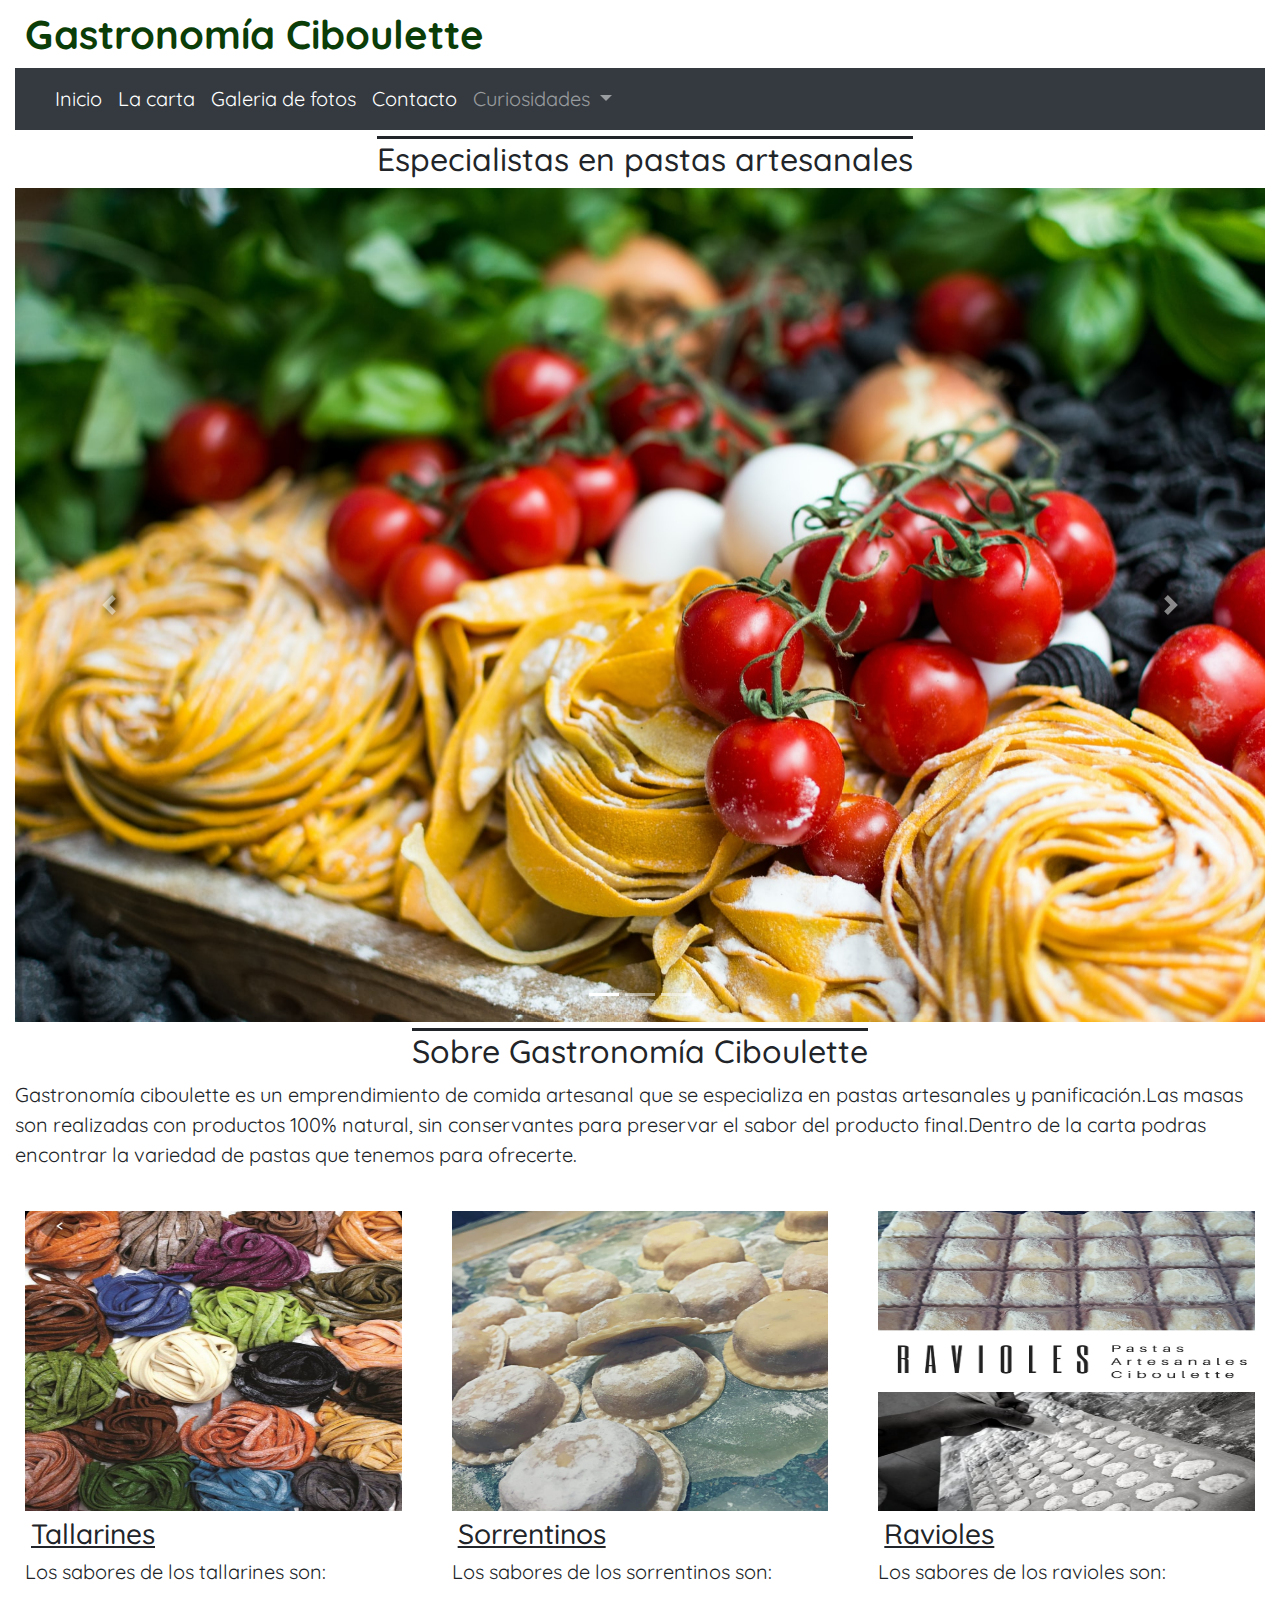
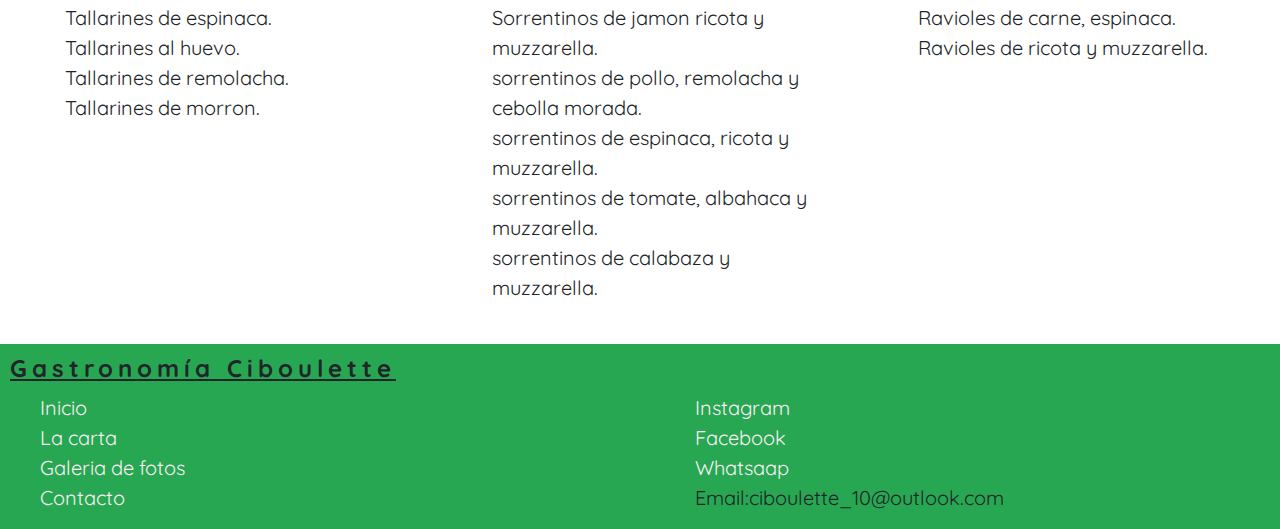
<file: index.html>
<!DOCTYPE html>
<html lang="en">
<head>
    <meta charset="UTF-8">
    <meta name="viewport" content="width=device-width, initial-scale=1.0">
    <meta name="author" content="laila-maldonado">
    <meta name="description" content="gastronomía ciboulette es una pagina de comida artesanal">
    <meta name="keywords" content="html gastronomia panificacion pasteleria pastas artesanales">
    <title>Gastronomia ciboulette</title>
    <link rel="stylesheet" href="bootstrap-4.6.0/css/bootstrap.min.css"></link>
    <link rel="stylesheet" href="bootstrap-4.6.0/js/bootstrap.min.js"></link>
    <link rel="stylesheet" href="css/stylo.css">
    <link rel="preconnect" href="https://fonts.gstatic.com">
    <link href="https://fonts.googleapis.com/css2?family=Quicksand&display=swap" rel="stylesheet">
</head>

<body id="Todostextos">
  <div class="container-fluid">
    <h1 class="Tituloprincipal">Gastronomía Ciboulette</h1>
    <nav class="navbar navbar-expand-lg navbar-dark bg-dark">
      <a class="navbar-brand" href="#"></a>
      <button class="navbar-toggler" type="button" data-toggle="collapse" data-target="#navbarNavDropdown" aria-controls="navbarNavDropdown" aria-expanded="false" aria-label="Toggle navigation">
        <span class="navbar-toggler-icon"></span>
      </button>
      <div class="collapse navbar-collapse" id="navbarNavDropdown">
        <ul class="navbar-nav">
          <li class="nav-item">
            <a class="nav-link active" aria-current="page" href="index.html">Inicio</a>
          </li>
          <li class="nav-item">
            <a class="nav-link active" aria-current="page" href="pages/La_carta.html">La carta</a>
          </li>
          <li class="nav-item">
            <a class="nav-link active" aria-current="page" href="pages/galeriadefotos.html">Galeria de fotos</a>
          </li>
        <li class="nav-item">
            <a class="nav-link active" aria-current="page" href="pages/contacto.html">Contacto</a>
          </li>
          <li class="nav-item dropdown">
            <a class="nav-link dropdown-toggle" href="#" id="navbarDropdownMenuLink" role="button" data-toggle="dropdown" aria-haspopup="true" aria-expanded="false">
              Curiosidades
            </a>
            <div class="dropdown-menu" aria-labelledby="navbarDropdownMenuLink">
              <a class="dropdown-item" href="pages/recetas.html">Recetas</a>
              <a class="dropdown-item" href="pages/Gastronomia_del_mundo.html">Gastromía del mundo</a>
            </div>
          </li>
        </ul>
      </div>
    </nav>
  </div>


<div class="container-fluid contenedor">
  <h2 class="col-sm">Especialistas en pastas artesanales</h2>
  <div id="carouselExampleIndicators" class="carousel slide" data-ride="carousel">
    <ol class="carousel-indicators">
      <li data-target="#carouselExampleIndicators" data-slide-to="0" class="active"></li>
      <li data-target="#carouselExampleIndicators" data-slide-to="1"></li>
      <li data-target="#carouselExampleIndicators" data-slide-to="2"></li>
    </ol>
    <div class="carousel-inner">
      <div class="carousel-item active">
        <img src="images/inicio.jpg" class="d-block w-100" alt="pasta">
      </div>
      <div class="carousel-item">
        <img src="images/Casero.jpg" class="d-block w-100" alt="pasta2">
      </div>
      <div class="carousel-item">
        <img src="images/pasta-pomodoro.jpg" class="d-block w-100" alt="pasta3">
      </div>
      <div class="carousel-item">
        <img src="images/Casero.jpg" class="d-block w-100" alt="pasta3">
      </div>
    </div>
    <a class="carousel-control-prev" href="#carouselExampleIndicators" role="button" data-slide="prev">
      <span class="carousel-control-prev-icon" aria-hidden="true"></span>
      <span class="sr-only">Previous</span>
    </a>
    <a class="carousel-control-next" href="#carouselExampleIndicators" role="button" data-slide="next">
      <span class="carousel-control-next-icon" aria-hidden="true"></span>
      <span class="sr-only">Next</span>
    </a>
  </div>
</div>

<div class="container-fluid">
  <h2>Sobre Gastronomía Ciboulette</h2>
  <p>Gastronomía ciboulette es un emprendimiento de comida artesanal que se especializa en pastas artesanales y panificación.Las masas son realizadas con productos 100% natural, sin conservantes para preservar el sabor del producto final.Dentro de la carta podras encontrar la variedad de pastas que tenemos para ofrecerte.</p>
</div>
<section id="galeria" class="container-fluid">  
  <div class="row">
    <div class="col-lg-4 contenedorinicio">
      <img src="images/colores.jpg" alt="tallarinesC">
      <h3>Tallarines</h3>
      <p>Los sabores de los tallarines son:</p>
      <ul>
        <li>Tallarines de espinaca.</li>
        <li>Tallarines al huevo.</li>
        <li>Tallarines de remolacha.</li>
        <li>Tallarines de morron.</li>
      </ul>
    </div>
    <div class="col-lg-4 contenedorinicio">
      <img src="images/SORRENTINOSINICIO.jpg" alt="panintegral">
      <h3>Sorrentinos</h3>
      <p>Los sabores de los sorrentinos son:</p>
      <ul>
        <li>Sorrentinos de jamon ricota y muzzarella.</li>
        <li>sorrentinos de pollo, remolacha y cebolla morada.</li>
        <li>sorrentinos de espinaca, ricota y muzzarella.</li>
        <li>sorrentinos de tomate, albahaca y muzzarella.</li>
        <li>sorrentinos de calabaza y muzzarella.</li>
      </ul>

    </div>
    <div class="col-lg-4 contenedorinicio">
      <img src="images/raviolescibo.jpg" alt="panes">
      <h3>Ravioles</h3>
      <p>Los sabores de los ravioles son:</p>
      <ul>
        <li>Ravioles de carne, espinaca.</li>
        <li>Ravioles de ricota y muzzarella.</li>
      </ul>
    </div>


<footer class="footeR container-fluid">
  <h4>Gastronomía Ciboulette</h4>
  <div class="row">
    <div class="col-md-6">
      <ul>
        <li><a href="../preentrega/index.html">Inicio</a></li>
        <li><a href="pages/La_carta.html">La carta</a></li>
        <li><a href="pages/galeriadefotos.html">Galeria de fotos</a></li>
        <li><a href="pages/contacto.html">Contacto</a></li>
    </ul>
    </div>
    <div class="col-md-6">
        <ul>
          <li><a href="https://www.instagram.com/pastasciboulette" target="_blank">Instagram</a></li>
          <li><a href="">Facebook</a></li>
          <li><a href="https://api.whatsapp.com/message/NKNKNNIKMGLHB1">Whatsaap</a></li>
          <li>Email:ciboulette_10@outlook.com</li>
        </ul>
    </div>
  </div>
</footer>







<script src="https://code.jquery.com/jquery-3.5.1.slim.min.js" integrity="sha384-DfXdz2htPH0lsSSs5nCTpuj/zy4C+OGpamoFVy38MVBnE+IbbVYUew+OrCXaRkfj" crossorigin="anonymous"></script>
<script src="https://cdn.jsdelivr.net/npm/popper.js@1.16.1/dist/umd/popper.min.js" integrity="sha384-9/reFTGAW83EW2RDu2S0VKaIzap3H66lZH81PoYlFhbGU+6BZp6G7niu735Sk7lN" crossorigin="anonymous"></script>
<script src="https://cdn.jsdelivr.net/npm/bootstrap@4.6.0/dist/js/bootstrap.min.js" integrity="sha384-+YQ4JLhjyBLPDQt//I+STsc9iw4uQqACwlvpslubQzn4u2UU2UFM80nGisd026JF" crossorigin="anonymous"></script>

</body>
</html>
</file>
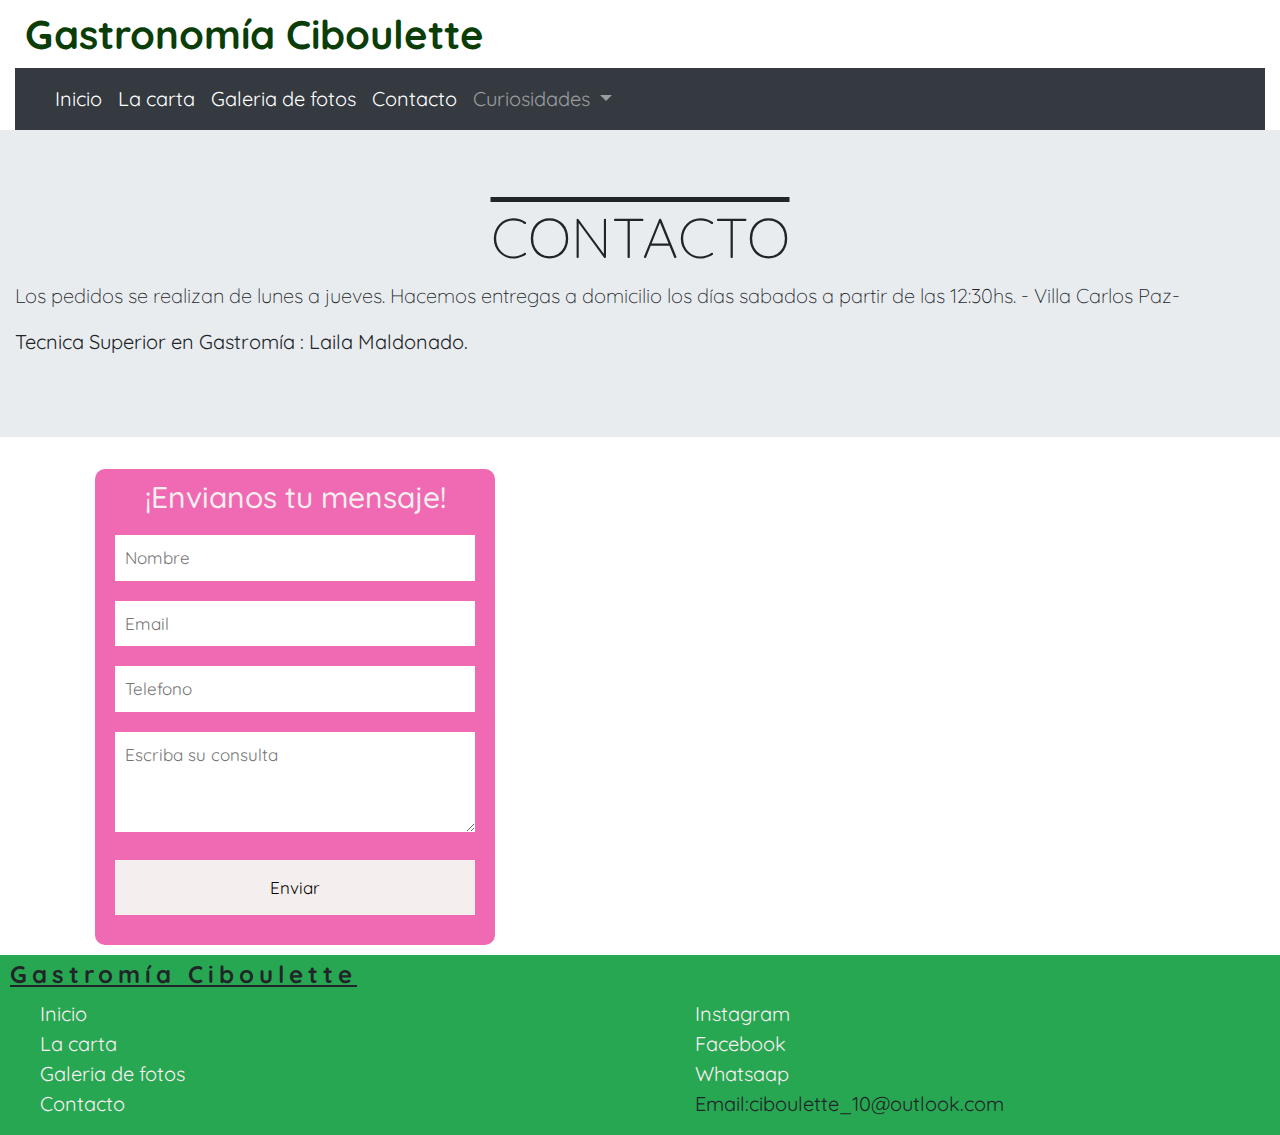
<file: pages/contacto.html>
<!DOCTYPE html>
<html lang="en">
<head>
    <meta charset="UTF-8">
    <meta name="viewport" content="width=device-width, initial-scale=1.0">
    <meta name="author" content="laila-maldonado">
    <meta name="description" content="gastronomía ciboulette es una pagina de comida artesanal">
    <meta name="keywords" content="html gastronomia panificacion pasteleria pastas artesanales contacto">
    <link rel="stylesheet" href="../bootstrap-4.6.0/css/bootstrap.min.css">
    <link rel="stylesheet" href="../bootstrap-4.6.0/js/bootstrap.min.js">
    <link rel="stylesheet" href="../css/stylo.css">
    <link rel="preconnect" href="https://fonts.gstatic.com">
    <link href="https://fonts.googleapis.com/css2?family=Quicksand&display=swap" rel="stylesheet">
    <title>Contacto</title>
</head>
<body class="bodyRecetas" id="Todostextos">
  <div class="container-fluid">
    <h1 class="Tituloprincipal">Gastronomía Ciboulette</h1>
    <nav class="navbar navbar-expand-lg navbar-dark bg-dark">
      <a class="navbar-brand" href="#"></a>
      <button class="navbar-toggler" type="button" data-toggle="collapse" data-target="#navbarNavDropdown" aria-controls="navbarNavDropdown" aria-expanded="false" aria-label="Toggle navigation">
        <span class="navbar-toggler-icon"></span>
      </button>
      <div class="collapse navbar-collapse" id="navbarNavDropdown">
        <ul class="navbar-nav">
          <li class="nav-item">
            <a class="nav-link active" aria-current="page" href="../index.html">Inicio</a>
          </li>
          <li class="nav-item">
            <a class="nav-link active" aria-current="page" href="../pages/La_carta.html">La carta</a>
          </li>
          <li class="nav-item">
            <a class="nav-link active" aria-current="page" href="../pages/galeriadefotos.html">Galeria de fotos</a>
          </li>
        <li class="nav-item">
            <a class="nav-link active" aria-current="page" href="../pages/contacto.html">Contacto</a>
          </li>
          <li class="nav-item dropdown">
            <a class="nav-link dropdown-toggle" href="#" id="navbarDropdownMenuLink" role="button" data-toggle="dropdown" aria-haspopup="true" aria-expanded="false">
              Curiosidades
            </a>
            <div class="dropdown-menu" aria-labelledby="navbarDropdownMenuLink">
              <a class="dropdown-item" href="../pages/recetas.html">Recetas</a>
              <a class="dropdown-item" href="../pages/Gastronomia_del_mundo.html">Gastromía del mundo</a>
            </div>
          </li>
        </ul>
      </div>
    </nav>
</div>
<div class="jumbotron jumbotron-fluid">
    <div class="container-fluid">
      <h2 class="display-4">CONTACTO</h2>
      <p class="lead">Los pedidos se realizan de lunes a jueves.
        Hacemos entregas a domicilio los días sabados a partir de las 12:30hs. - Villa Carlos Paz- </p>
      <p>Tecnica Superior en Gastromía : Laila Maldonado.</p>
    </div>
  </div>
<div class="container">
  <form action="">
    <h5>¡Envianos tu mensaje!</h5>
    <input type="text" name="Nombre" placeholder="Nombre">
    <input type="text" name="Email" placeholder="Email">
    <input type="text" name="Telefono" placeholder="Telefono">
    <textarea name="mensaje" placeholder="Escriba su consulta"></textarea>
    <input type="button" value="Enviar" id="boton">
</form>
</div>


<footer class="footeR container-fluid-sm">
  <h4>Gastromía Ciboulette</h4>
  <div class="row">
    <div class="col-md-6">
      <ul>
        <li><a href="../index.html">Inicio</a></li>
        <li><a href="../pages/La_carta.html">La carta</a></li>
        <li><a href="../pages/galeriadefotos.html">Galeria de fotos</a></li>
        <li><a href="../pages/contacto.html">Contacto</a></li>
    </ul>
    </div>
    <div class="col-md-6">
        <ul>
          <li><a href="https://www.instagram.com/pastasciboulette" target="_blank">Instagram</a></li>
          <li><a href="">Facebook</a></li>
          <li><a href="https://api.whatsapp.com/message/NKNKNNIKMGLHB1">Whatsaap</a></li>
          <li>Email:ciboulette_10@outlook.com</li>
        </ul>
    </div>
  </div>
</footer>







<script src="https://code.jquery.com/jquery-3.5.1.slim.min.js" integrity="sha384-DfXdz2htPH0lsSSs5nCTpuj/zy4C+OGpamoFVy38MVBnE+IbbVYUew+OrCXaRkfj" crossorigin="anonymous"></script>
<script src="https://cdn.jsdelivr.net/npm/popper.js@1.16.1/dist/umd/popper.min.js" integrity="sha384-9/reFTGAW83EW2RDu2S0VKaIzap3H66lZH81PoYlFhbGU+6BZp6G7niu735Sk7lN" crossorigin="anonymous"></script>
<script src="https://cdn.jsdelivr.net/npm/bootstrap@4.6.0/dist/js/bootstrap.min.js" integrity="sha384-+YQ4JLhjyBLPDQt//I+STsc9iw4uQqACwlvpslubQzn4u2UU2UFM80nGisd026JF" crossorigin="anonymous"></script>

</body>
</html>
</file>
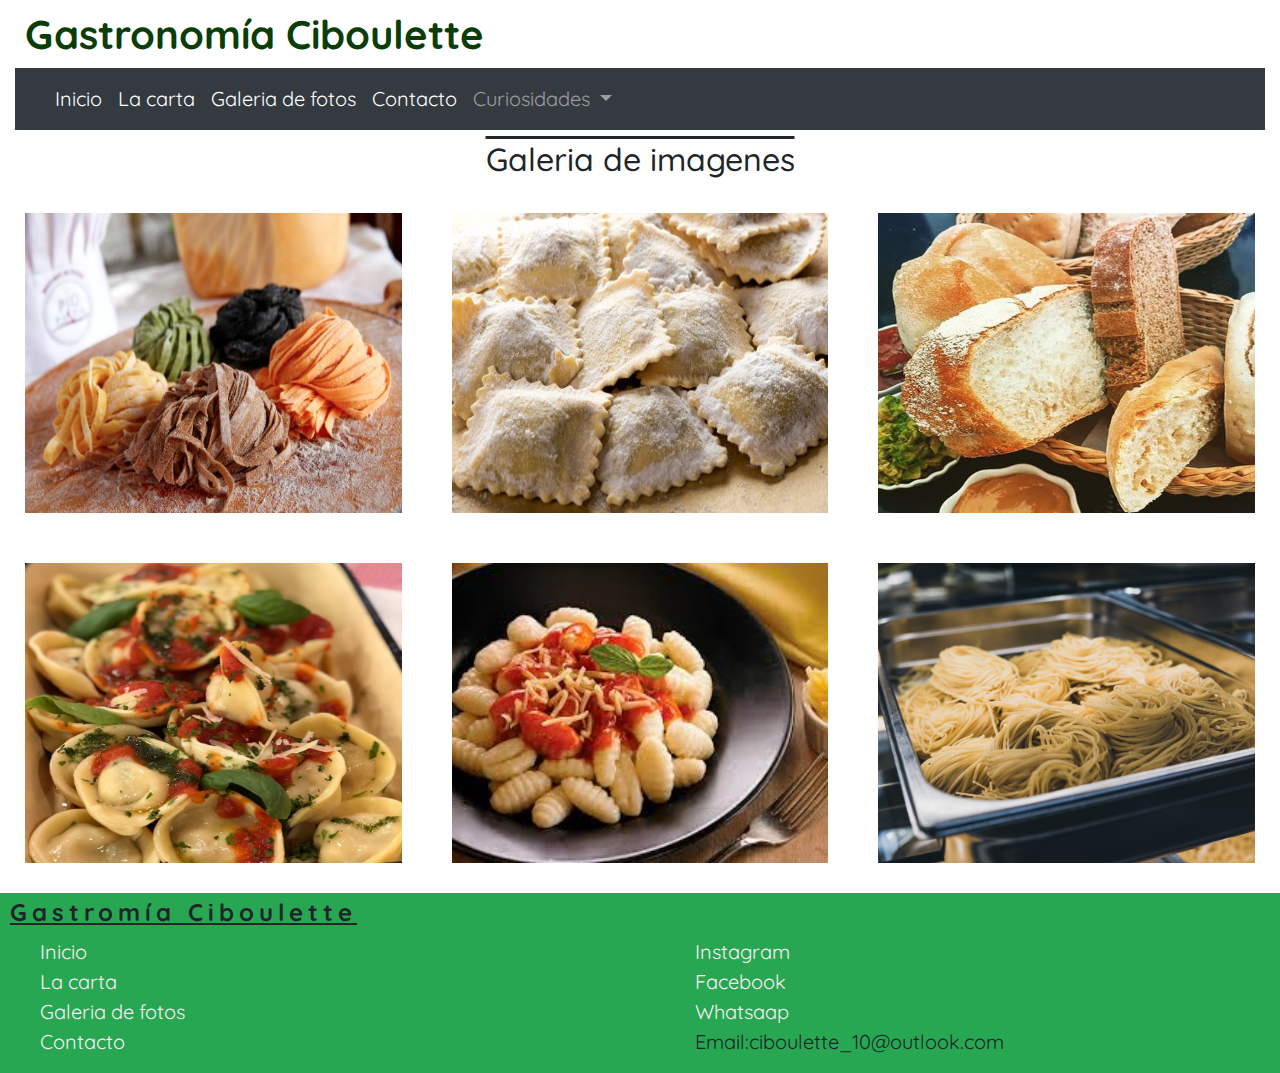
<file: pages/galeriadefotos.html>
<!DOCTYPE html>
<html lang="en">
<head>
    <meta charset="UTF-8">
    <meta name="viewport" content="width=device-width, initial-scale=1.0">
    <meta name="author" content="laila-maldonado">
    <meta name="description" content="gastronomía ciboulette es una pagina de comida artesanal">
    <meta name="keywords" content="html gastronomia imagenes pastas fotografias">
    <title>galeriadefotos</title>
    <link rel="stylesheet" href="../bootstrap-4.6.0/css/bootstrap.min.css">
    <link rel="stylesheet" href="../bootstrap-4.6.0/js/bootstrap.min.js">
    <link rel="stylesheet" href="../css/stylo.css">
    <link rel="preconnect" href="https://fonts.gstatic.com">
    <link href="https://fonts.googleapis.com/css2?family=Quicksand&display=swap" rel="stylesheet">
</head>
<body id="Todostextos">
    
    <div class="container-fluid">
      <h1 class="Tituloprincipal">Gastronomía Ciboulette</h1>
      <nav class="navbar navbar-expand-lg navbar-dark bg-dark">
        <a class="navbar-brand" href="#"></a>
        <button class="navbar-toggler" type="button" data-toggle="collapse" data-target="#navbarNavDropdown" aria-controls="navbarNavDropdown" aria-expanded="false" aria-label="Toggle navigation">
          <span class="navbar-toggler-icon"></span>
        </button>
        <div class="collapse navbar-collapse" id="navbarNavDropdown">
          <ul class="navbar-nav">
            <li class="nav-item">
              <a class="nav-link active" aria-current="page" href="../index.html">Inicio</a>
            </li>
            <li class="nav-item">
              <a class="nav-link active" aria-current="page" href="../pages/La_carta.html">La carta</a>
            </li>
            <li class="nav-item">
              <a class="nav-link active" aria-current="page" href="../pages/galeriadefotos.html">Galeria de fotos</a>
            </li>
          <li class="nav-item">
              <a class="nav-link active" aria-current="page" href="../pages/contacto.html">Contacto</a>
            </li>
            <li class="nav-item dropdown">
              <a class="nav-link dropdown-toggle" href="#" id="navbarDropdownMenuLink" role="button" data-toggle="dropdown" aria-haspopup="true" aria-expanded="false">
                Curiosidades
              </a>
              <div class="dropdown-menu" aria-labelledby="navbarDropdownMenuLink">
                <a class="dropdown-item" href="../pages/recetas.html">Recetas</a>
                <a class="dropdown-item" href="../pages/Gastronomia_del_mundo.html">Gastromía del mundo</a>
              </div>
            </li>
          </ul>
        </div>
      </nav>

    </div>
    <section id="galeria" class="container-fluid">  
      <div><h2>Galeria de imagenes</h2>
      </div>
      <div class="row">
        <div class="col-lg-4">
          <img src="../images/TALLARINES.jpg" alt="tallarinesC">
        </div>
        <div class="col-lg-4">
          <img src="../images/RaviolesC.jpg" alt="ravioles">
        </div>
        <div class="col-lg-4">
          <img src="../images/Pancitos.jpg" alt="panes">
        </div>
        <div class="col-lg-4">
          <img src="../images/capelettisc.jpg" alt="capelettis">
        </div>
        <div class="col-lg-4">
          <img src="../images/ñoquis.jpg" alt="ñoquis">
        </div>
        <div class="col-lg-4">
          <img src="../images/tallarinesC.jpg" alt="espaguettis">
        </div>
        
      </div>

    </section>
    <footer class="footeR container-fluid">
      <h4>Gastromía Ciboulette</h4>
      <div class="row">
        <div class="col-md-6">
          <ul>
            <li><a href="../index.html">Inicio</a></li>
            <li><a href="../pages/La_carta.html">La carta</a></li>
            <li><a href="../pages/galeriadefotos.html">Galeria de fotos</a></li>
            <li><a href="../pages/contacto.html">Contacto</a></li>
        </ul>
        </div>
        <div class="col-md-6">
            <ul>
              <li><a href="https://www.instagram.com/pastasciboulette" target="_blank">Instagram</a></li>
              <li><a href="">Facebook</a></li>
              <li><a href="https://api.whatsapp.com/message/NKNKNNIKMGLHB1">Whatsaap</a></li>
              <li>Email:ciboulette_10@outlook.com</li>
            </ul>
        </div>
      </div>
    </footer>






    <script src="https://code.jquery.com/jquery-3.5.1.slim.min.js" integrity="sha384-DfXdz2htPH0lsSSs5nCTpuj/zy4C+OGpamoFVy38MVBnE+IbbVYUew+OrCXaRkfj" crossorigin="anonymous"></script>
    <script src="https://cdn.jsdelivr.net/npm/popper.js@1.16.1/dist/umd/popper.min.js" integrity="sha384-9/reFTGAW83EW2RDu2S0VKaIzap3H66lZH81PoYlFhbGU+6BZp6G7niu735Sk7lN" crossorigin="anonymous"></script>
    <script src="https://cdn.jsdelivr.net/npm/bootstrap@4.6.0/dist/js/bootstrap.min.js" integrity="sha384-+YQ4JLhjyBLPDQt//I+STsc9iw4uQqACwlvpslubQzn4u2UU2UFM80nGisd026JF" crossorigin="anonymous"></script>
</body>
</html>
</file>
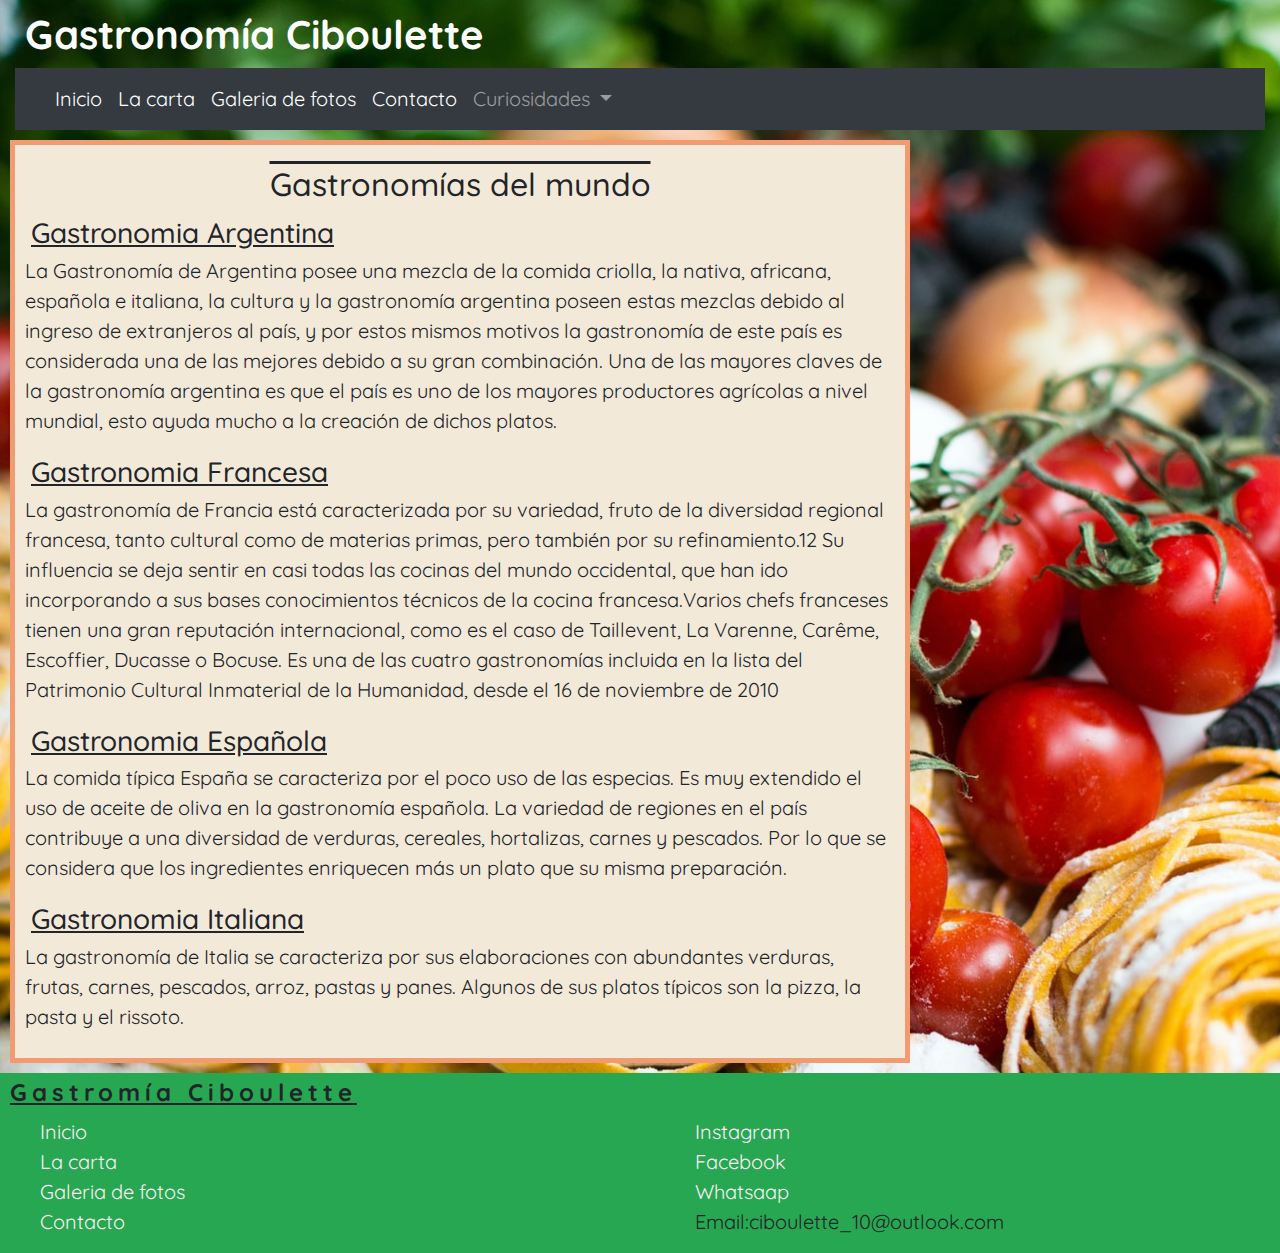
<file: pages/Gastronomia_del_mundo.html>
<!DOCTYPE html>
<html lang="en">
<head>
    <meta charset="UTF-8">
    <meta name="viewport" content="width=device-width, initial-scale=1.0">
    <meta name="author" content="laila-maldonado">
    <meta name="description" content="gastronomía ciboulette es una pagina de comida artesanal">
    <meta name="keywords" content="html gastronomia del mundo informacion">
    <link rel="stylesheet" href="../bootstrap-4.6.0/css/bootstrap.min.css">
    <link rel="stylesheet" href="../bootstrap-4.6.0/js/bootstrap.min.js">
    <link rel="stylesheet" href="../css/stylo.css">
    <link rel="preconnect" href="https://fonts.gstatic.com">
    <link href="https://fonts.googleapis.com/css2?family=Quicksand&display=swap" rel="stylesheet">
    <title>Gastronopmia_del_mundo</title>
</head>
<body class="fondoimg" id="Todostextos">
    <div class="container-fluid">
      <h1 class="Tituloprincipal TituloB">Gastronomía Ciboulette</h1>
      <nav class="navbar navbar-expand-lg navbar-dark bg-dark">
        <a class="navbar-brand" href="#"></a>
        <button class="navbar-toggler" type="button" data-toggle="collapse" data-target="#navbarNavDropdown" aria-controls="navbarNavDropdown" aria-expanded="false" aria-label="Toggle navigation">
          <span class="navbar-toggler-icon"></span>
        </button>
        <div class="collapse navbar-collapse" id="navbarNavDropdown">
          <ul class="navbar-nav">
            <li class="nav-item">
              <a class="nav-link active" aria-current="page" href="../index.html">Inicio</a>
            </li>
            <li class="nav-item">
              <a class="nav-link active" aria-current="page" href="../pages/La_carta.html">La carta</a>
            </li>
            <li class="nav-item">
              <a class="nav-link active" aria-current="page" href="../pages/galeriadefotos.html">Galeria de fotos</a>
            </li>
          <li class="nav-item">
              <a class="nav-link active" aria-current="page" href="../pages/contacto.html">Contacto</a>
            </li>
            <li class="nav-item dropdown">
              <a class="nav-link dropdown-toggle" href="#" id="navbarDropdownMenuLink" role="button" data-toggle="dropdown" aria-haspopup="true" aria-expanded="false">
                Curiosidades
              </a>
              <div class="dropdown-menu" aria-labelledby="navbarDropdownMenuLink">
                <a class="dropdown-item" href="../pages/recetas.html">Recetas</a>
                <a class="dropdown-item" href="../pages/Gastronomia_del_mundo.html">Gastromía del mundo</a>
              </div>
            </li>
          </ul>
        </div>
      </nav>
    </div>
<div class="Elementolacarta container-fluid">
    <section>
        <article>
            <h2>Gastronomías del mundo</h2>
                <h3>Gastronomia Argentina</h3>

                    <p>La Gastronomía de Argentina posee una mezcla de la comida criolla, la nativa, africana, española e italiana, la cultura y la gastronomía argentina poseen estas mezclas debido al ingreso de extranjeros al país, y por estos mismos motivos la gastronomía de este país es considerada una de las mejores debido a su gran combinación. Una de las mayores claves de la gastronomía argentina es que el país es uno de los mayores productores agrícolas a nivel mundial, esto ayuda mucho a la creación de dichos platos.</p>
                <h3>Gastronomia Francesa</h3>
        
                    <p>La gastronomía de Francia está caracterizada por su variedad, fruto de la diversidad regional francesa, tanto cultural como de materias primas, pero también por su refinamiento.1​2​ Su influencia se deja sentir en casi todas las cocinas del mundo occidental, que han ido incorporando a sus bases conocimientos técnicos de la cocina francesa.<span>Varios chefs franceses</span> tienen una gran reputación internacional, como es el caso de Taillevent, La Varenne, Carême, Escoffier, Ducasse o Bocuse. Es una de las cuatro gastronomías incluida en la lista del Patrimonio Cultural Inmaterial de la Humanidad, desde el 16 de noviembre de 2010</p>
                <h3>Gastronomia Española</h3>

                    <p>La comida típica España se caracteriza por el poco uso de las especias. Es muy extendido el uso de aceite de oliva en la gastronomía española. La variedad de regiones en el país contribuye a una diversidad de verduras, cereales, hortalizas, carnes y pescados. Por lo que se considera que los ingredientes enriquecen más un plato que su misma preparación.</p>
                <h3>Gastronomia Italiana</h3>

                <p>La gastronomía de Italia se caracteriza por sus elaboraciones con abundantes verduras, frutas, carnes, pescados, arroz, pastas y panes. Algunos de sus platos típicos son la pizza, la pasta y el rissoto.</p>
        </article>
    </section>
  </div>

<footer class="footeR container-fluid" id="F">
  <h4>Gastromía Ciboulette</h4>
  <div class="row">
    <div class="col-md-6">
      <ul>
        <li><a href="../index.html">Inicio</a></li>
        <li><a href="../pages/La_carta.html">La carta</a></li>
        <li><a href="../pages/galeriadefotos.html">Galeria de fotos</a></li>
        <li><a href="../pages/contacto.html">Contacto</a></li>
    </ul>
    </div>
    <div class="col-md-6">
        <ul>
          <li><a href="https://www.instagram.com/pastasciboulette" target="_blank">Instagram</a></li>
          <li><a href="">Facebook</a></li>
          <li><a href="https://api.whatsapp.com/message/NKNKNNIKMGLHB1">Whatsaap</a></li>
          <li>Email:ciboulette_10@outlook.com</li>
        </ul>
    </div>
  </div>
</footer>









<script src="https://code.jquery.com/jquery-3.5.1.slim.min.js" integrity="sha384-DfXdz2htPH0lsSSs5nCTpuj/zy4C+OGpamoFVy38MVBnE+IbbVYUew+OrCXaRkfj" crossorigin="anonymous"></script>
<script src="https://cdn.jsdelivr.net/npm/popper.js@1.16.1/dist/umd/popper.min.js" integrity="sha384-9/reFTGAW83EW2RDu2S0VKaIzap3H66lZH81PoYlFhbGU+6BZp6G7niu735Sk7lN" crossorigin="anonymous"></script>
<script src="https://cdn.jsdelivr.net/npm/bootstrap@4.6.0/dist/js/bootstrap.min.js" integrity="sha384-+YQ4JLhjyBLPDQt//I+STsc9iw4uQqACwlvpslubQzn4u2UU2UFM80nGisd026JF" crossorigin="anonymous"></script>

</body>
</html>
</file>
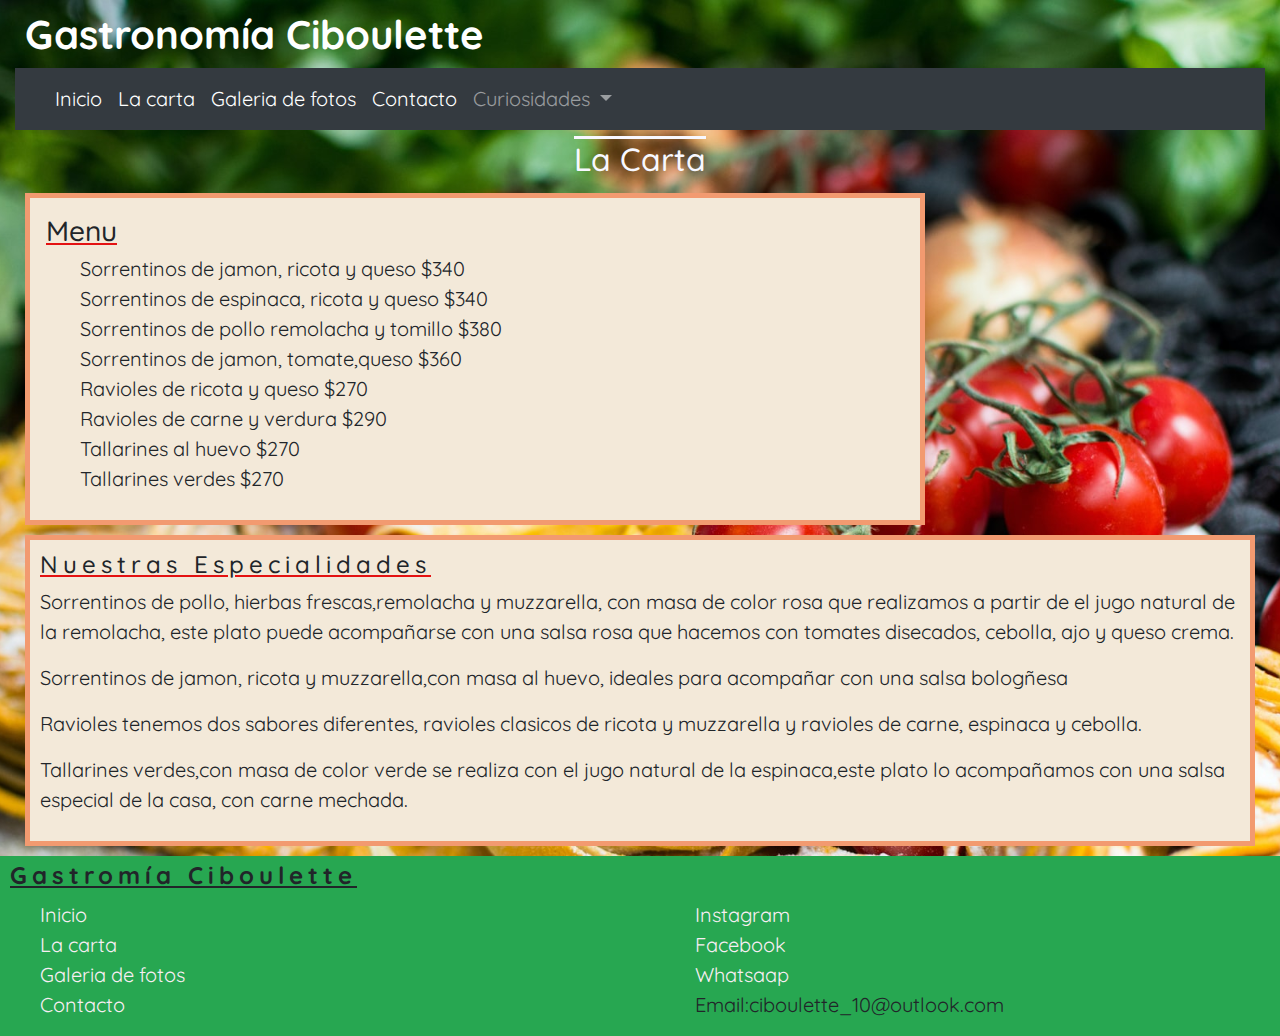
<file: pages/La_carta.html>
<!DOCTYPE html>
<html lang="en">
<head>
    <meta charset="UTF-8">
    <meta name="viewport" content="width=device-width, initial-scale=1.0">
    <meta name="author" content="laila-maldonado">
    <meta name="description" content="gastronomía ciboulette es una pagina de comida artesanal">
    <meta name="keywords" content="html gastronomia panificacion pasteleria pastas artesanales precios compras especialidades">
    <link rel="stylesheet" href="../bootstrap-4.6.0/css/bootstrap.min.css">
    <link rel="stylesheet" href="../bootstrap-4.6.0/js/bootstrap.min.js">
    <link rel="stylesheet" href="../css/stylo.css">
    <link rel="preconnect" href="https://fonts.gstatic.com">
    <link href="https://fonts.googleapis.com/css2?family=Quicksand&display=swap" rel="stylesheet">
    <title>La_Carta</title>
</head>
<body class="fondoimg" id="Todostextos">
    
    <div class="container-fluid">
      <h1 class="Tituloprincipal TituloB">Gastronomía Ciboulette</h1>
      <nav class="navbar navbar-expand-lg navbar-dark bg-dark">
        <a class="navbar-brand" href="#"></a>
        <button class="navbar-toggler" type="button" data-toggle="collapse" data-target="#navbarNavDropdown" aria-controls="navbarNavDropdown" aria-expanded="false" aria-label="Toggle navigation">
          <span class="navbar-toggler-icon"></span>
        </button>
        <div class="collapse navbar-collapse" id="navbarNavDropdown">
          <ul class="navbar-nav">
            <li class="nav-item">
              <a class="nav-link active" aria-current="page" href="../index.html">Inicio</a>
            </li>
            <li class="nav-item">
              <a class="nav-link active" aria-current="page" href="../pages/La_carta.html">La carta</a>
            </li>
            <li class="nav-item">
              <a class="nav-link active" aria-current="page" href="../pages/galeriadefotos.html">Galeria de fotos</a>
            </li>
          <li class="nav-item">
              <a class="nav-link active" aria-current="page" href="../pages/contacto.html">Contacto</a>
            </li>
            <li class="nav-item dropdown">
              <a class="nav-link dropdown-toggle" href="#" id="navbarDropdownMenuLink" role="button" data-toggle="dropdown" aria-haspopup="true" aria-expanded="false">
                Curiosidades
              </a>
              <div class="dropdown-menu" aria-labelledby="navbarDropdownMenuLink">
                <a class="dropdown-item" href="../pages/recetas.html">Recetas</a>
                <a class="dropdown-item" href="../pages/Gastronomia_del_mundo.html">Gastromía del mundo</a>
              </div>
            </li>
          </ul>
        </div>
      </nav>
    </div>

<section class="container-fluid">
    <article>
        <h2 class="titulolacarta">La Carta</h2>
    </article>

<div class="Elementolacarta">
    <h3 class="subtitulo">Menu</h3>
        <ul>
            <li>Sorrentinos de jamon, ricota y queso $340</li>
        
            <li>Sorrentinos de espinaca, ricota y queso $340</li>

            <li>Sorrentinos de pollo remolacha y tomillo $380</li>

            <li>Sorrentinos de jamon, tomate,queso $360</li>

            <li>Ravioles de ricota y queso $270</li>

            <li>Ravioles de carne y verdura $290</li>

            <li>Tallarines al huevo $270</li>

            <li>Tallarines verdes $270</li>
        </ul>
      </div>
        <div class="Elemc">
        <h4 class="subtitulo">Nuestras Especialidades</h4>
            <article>
                <p>Sorrentinos de pollo, hierbas frescas,remolacha y muzzarella, con masa de color rosa que realizamos a partir de el jugo natural de la remolacha, este plato puede acompañarse con una salsa rosa que hacemos con tomates disecados, cebolla, ajo y queso crema.</p>
                <p>Sorrentinos de jamon, ricota y muzzarella,con masa al huevo, ideales para acompañar con una salsa bologñesa</p>
                <p>Ravioles tenemos dos sabores diferentes, ravioles clasicos de ricota y muzzarella y ravioles de carne, espinaca y cebolla.</p>
                <p>Tallarines verdes,con masa de color verde se realiza con el jugo natural de la espinaca,este plato lo acompañamos con una salsa especial de la casa, con carne mechada.
                </p>
            </article>
        </div>
      </section>
        <footer class="footeR container-fluid" id="F">
          <h4>Gastromía Ciboulette</h4>
          <div class="row">
            <div class="col-md-6">
              <ul>
                <li><a href="../index.html">Inicio</a></li>
                <li><a href="../pages/La_carta.html">La carta</a></li>
                <li><a href="../pages/galeriadefotos.html">Galeria de fotos</a></li>
                <li><a href="../pages/contacto.html">Contacto</a></li>
            </ul>
            </div>
            <div class="col-md-6">
                <ul>
                  <li><a href="https://www.instagram.com/pastasciboulette" target="_blank">Instagram</a></li>
                  <li><a href="">Facebook</a></li>
                  <li><a href="https://api.whatsapp.com/message/NKNKNNIKMGLHB1">Whatsaap</a></li>
                  <li>Email:ciboulette_10@outlook.com</li>
                </ul>
            </div>
          </div>
        </footer>










        <script src="https://code.jquery.com/jquery-3.5.1.slim.min.js" integrity="sha384-DfXdz2htPH0lsSSs5nCTpuj/zy4C+OGpamoFVy38MVBnE+IbbVYUew+OrCXaRkfj" crossorigin="anonymous"></script>
        <script src="https://cdn.jsdelivr.net/npm/popper.js@1.16.1/dist/umd/popper.min.js" integrity="sha384-9/reFTGAW83EW2RDu2S0VKaIzap3H66lZH81PoYlFhbGU+6BZp6G7niu735Sk7lN" crossorigin="anonymous"></script>
        <script src="https://cdn.jsdelivr.net/npm/bootstrap@4.6.0/dist/js/bootstrap.min.js" integrity="sha384-+YQ4JLhjyBLPDQt//I+STsc9iw4uQqACwlvpslubQzn4u2UU2UFM80nGisd026JF" crossorigin="anonymous"></script>
</body>
</html>
</file>
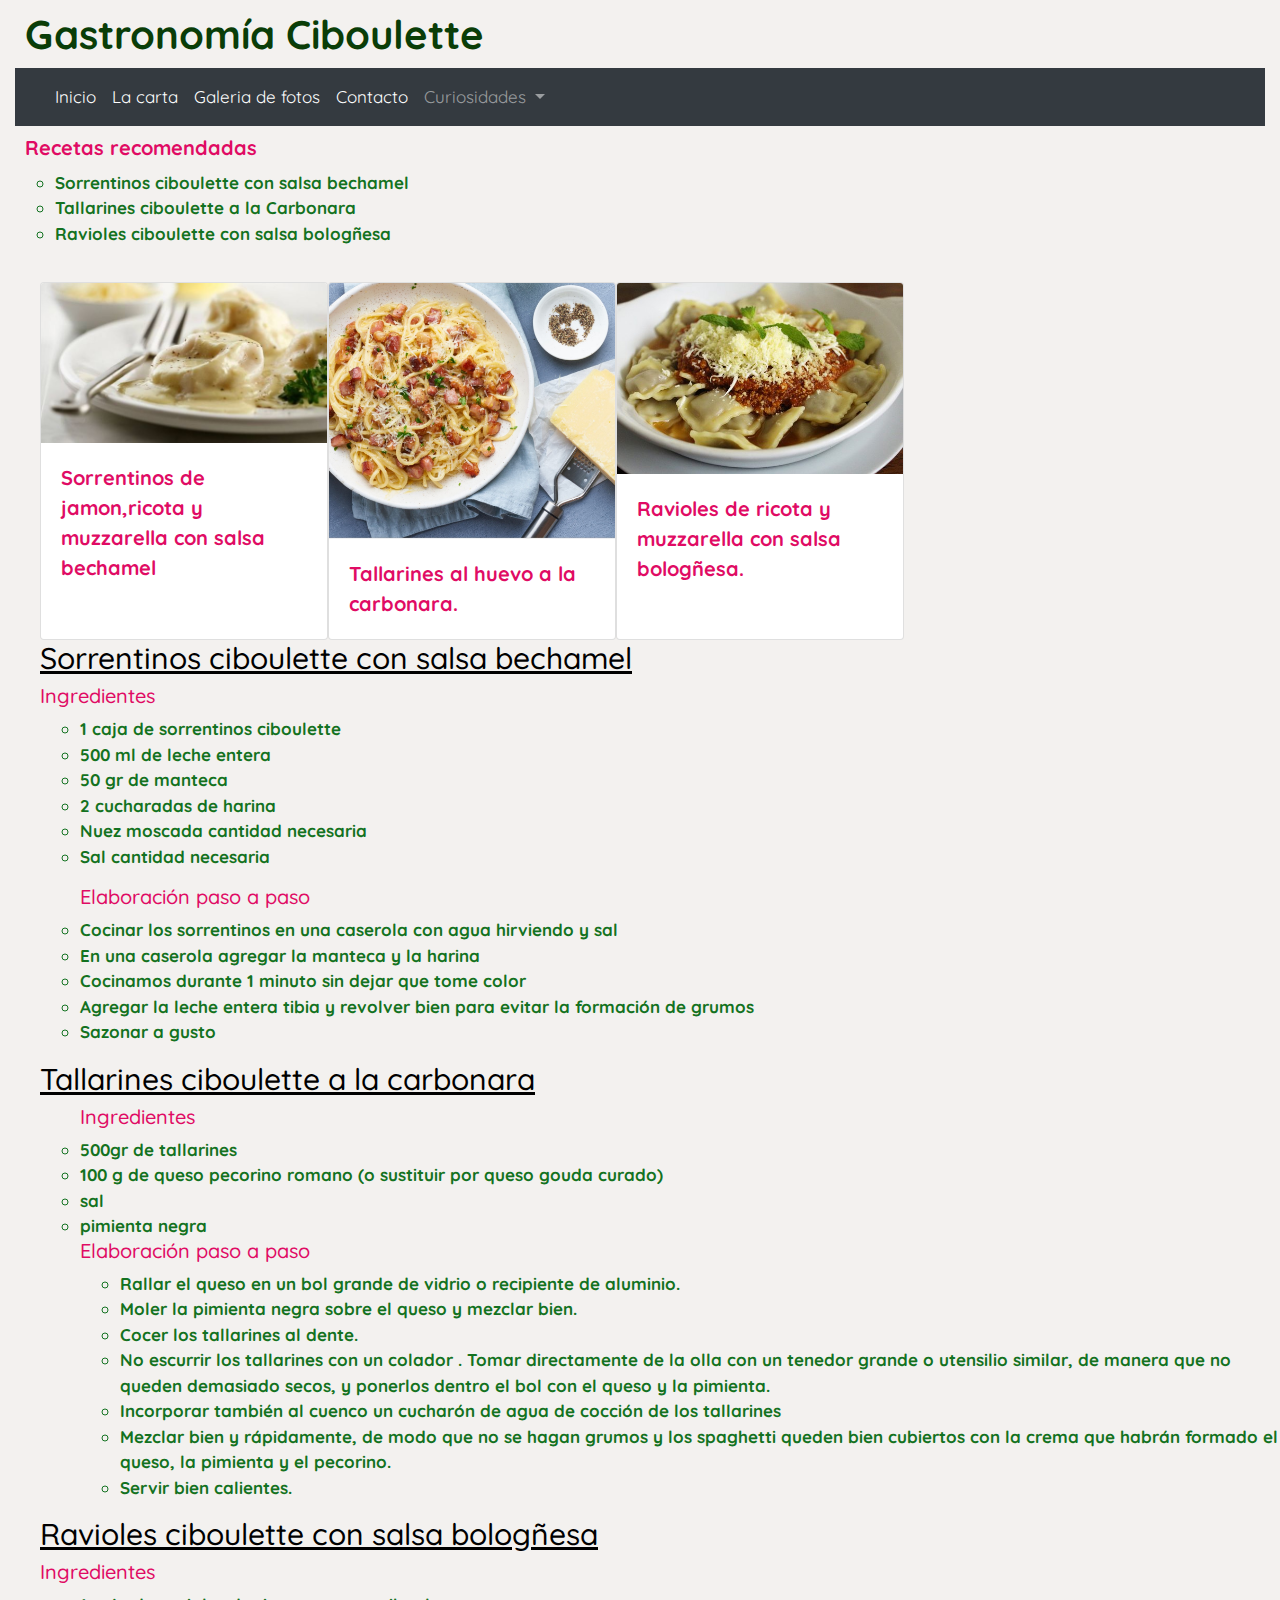
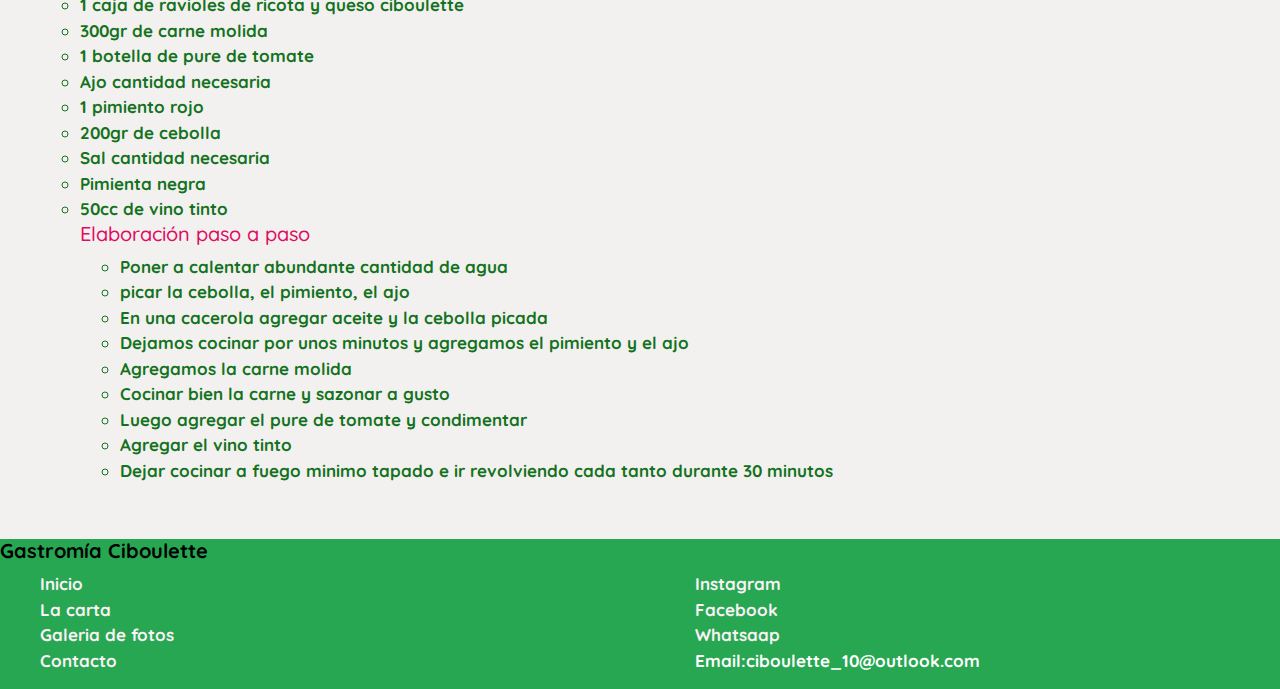
<file: pages/recetas.html>
<!DOCTYPE html>
<html lang="en">
<head>
    <meta charset="UTF-8">
    <meta name="viewport" content="width=device-width, initial-scale=1.0">
    <meta name="author" content="laila-maldonado">
    <meta name="description" content="gastronomía ciboulette es una pagina de comida artesanal">
    <meta name="keywords" content="html gastronomia panificacion pasteleria pastas artesanales informacion ideas">
    <link rel="stylesheet" href="../bootstrap-4.6.0/css/bootstrap.min.css">
    <link rel="stylesheet" href="../bootstrap-4.6.0/js/bootstrap.min.js">
    <link rel="stylesheet" href="../css/styloRecetas.css">
    <link rel="preconnect" href="https://fonts.gstatic.com">
    <link href="https://fonts.googleapis.com/css2?family=Quicksand&display=swap" rel="stylesheet">
    <title>RECETAS</title>
</head>
<body>
    <div class="container-fluid recetas1">
      <h1 class="Tituloprincipal">Gastronomía Ciboulette</h1>
      <nav class="navbar navbar-expand-lg navbar-dark bg-dark">
        <a class="navbar-brand" href="#"></a>
        <button class="navbar-toggler" type="button" data-toggle="collapse" data-target="#navbarNavDropdown" aria-controls="navbarNavDropdown" aria-expanded="false" aria-label="Toggle navigation">
          <span class="navbar-toggler-icon"></span>
        </button>
        <div class="collapse navbar-collapse" id="navbarNavDropdown">
          <ul class="navbar-nav">
            <li class="nav-item">
              <a class="nav-link active" aria-current="page" href="../index.html">Inicio</a>
            </li>
            <li class="nav-item">
              <a class="nav-link active" aria-current="page" href="../pages/La_carta.html">La carta</a>
            </li>
            <li class="nav-item">
              <a class="nav-link active" aria-current="page" href="../pages/galeriadefotos.html">Galeria de fotos</a>
            </li>
          <li class="nav-item">
              <a class="nav-link active" aria-current="page" href="../pages/contacto.html">Contacto</a>
            </li>
            <li class="nav-item dropdown">
              <a class="nav-link dropdown-toggle" href="#" id="navbarDropdownMenuLink" role="button" data-toggle="dropdown" aria-haspopup="true" aria-expanded="false">
                Curiosidades
              </a>
              <div class="dropdown-menu" aria-labelledby="navbarDropdownMenuLink">
                <a class="dropdown-item" href="../pages/recetas.html">Recetas</a>
                <a class="dropdown-item" href="../pages/Gastronomia_del_mundo.html">Gastromía del mundo</a>
              </div>
            </li>
          </ul>
        </div>
      </nav>
    </div>
<div class="container-fluid">
<h2 class="subtitulo">Recetas recomendadas</h2>
<ul>
  <li>Sorrentinos ciboulette con salsa bechamel</li>
  <li>Tallarines ciboulette a la Carbonara</li>
  <li>Ravioles ciboulette con salsa bologñesa</li>
</ul>
</div>
<section class="row container-fluid contenido">
  <div class="card" style="width: 18rem;">
    <img src="../images/sorrentinos_bechamel.jpg" class="card-img-top" alt="bechamel">
    <div class="card-body">
      <p class="card-text textos">Sorrentinos de jamon,ricota y muzzarella con salsa bechamel</p>
    </div>
  </div>
  <div class="card" style="width: 18rem;">
    <img src="../images/Carbonararecetas.jpg" class="card-img-top" alt="carbonara">
    <div class="card-body">
      <p class="card-text textos">Tallarines al huevo a la carbonara.</p>
    </div>
  </div>
  <div class="card" style="width: 18rem;">
    <img src="../images/ravioles_bologñesa.jpg" class="card-img-top" alt="ravioles">
    <div class="card-body">
      <p class="card-text textos">Ravioles de ricota y muzzarella con salsa bologñesa.</p>
    </div>
  </div>
  <div>
  <h3>Sorrentinos ciboulette con salsa bechamel</h3>
  <h4>Ingredientes</h4>
  <ul>
    <li>1 caja de sorrentinos ciboulette</li>
    <li>500 ml de leche entera</li>
    <li>50 gr de manteca</li>
    <li>2 cucharadas de harina</li>
    <li>Nuez moscada cantidad necesaria</li>
    <li>Sal cantidad necesaria</li>
  </ul>
  <ol>
    <h4>Elaboración paso a paso</h4>
    <li>Cocinar los sorrentinos en una caserola con agua hirviendo y sal</li>
    <li>En una caserola agregar la manteca y la harina</li>
    <li>Cocinamos durante 1 minuto sin dejar que tome color</li>
    <li>Agregar la leche entera tibia y revolver bien para evitar la formación de grumos</li>
    <li>Sazonar a gusto</li>
  </ol>
    <h3>Tallarines ciboulette a la carbonara</h3>
    <ul>
      <h4>Ingredientes</h4>
      <li>500gr de tallarines</li>
      <li>100 g de queso pecorino romano (o sustituir por queso gouda curado)</li>
      <li>sal</li>
      <li>pimienta negra</li>
  <h4>Elaboración paso a paso</h4>
  <ol>
      <li>Rallar el queso en un bol grande de vidrio o recipiente de aluminio.</li>
      <li>Moler la pimienta negra sobre el queso y mezclar bien.</li>
      <li>Cocer los tallarines al dente.</li>
      <li>No escurrir los tallarines con un colador . Tomar directamente de la olla con un tenedor grande o utensilio similar, de manera que no queden demasiado secos, y ponerlos dentro el bol con el queso y la pimienta.</li>
      <li>Incorporar también al cuenco un cucharón de agua de cocción de los tallarines</li>
      <li>Mezclar bien y rápidamente, de modo que no se hagan grumos y los spaghetti queden bien cubiertos con la crema que habrán formado el queso, la pimienta y el pecorino.</li>
      <li>Servir bien calientes.</li>
  </ol>

  </ul>
    <h3>Ravioles ciboulette con salsa bologñesa</h3>
        <h4>Ingredientes</h4>
        <ul>
          <li>1 caja de ravioles de ricota y queso ciboulette</li>
          <li>300gr de carne molida</li>
          <li>1 botella de pure de tomate</li>
          <li>Ajo cantidad necesaria</li>
          <li>1 pimiento rojo</li>
          <li>200gr de cebolla</li>
          <li>Sal cantidad necesaria</li>
          <li>Pimienta negra</li>
          <li>50cc de vino tinto</li>
        <h4>Elaboración paso a paso</h4>
        <ol>
          <li>Poner a calentar abundante cantidad de agua</li>
          <li>picar la cebolla, el pimiento, el ajo </li>
          <li>En una cacerola agregar aceite y la cebolla picada</li>
          <li>Dejamos cocinar por unos minutos y agregamos el pimiento y el ajo</li>
          <li>Agregamos la carne molida </li>
          <li>Cocinar bien la carne y sazonar a gusto</li>
          <li>Luego agregar el pure de tomate y condimentar</li>
          <li>Agregar el vino tinto</li>
          <li>Dejar cocinar a fuego minimo tapado e ir revolviendo cada tanto durante 30 minutos</li>
        </ol>
        </ul>
</div>
</section>

    <footer class="footeR container-fluid-sm">
      <h4>Gastromía Ciboulette</h4>
        <div class="row">
          <div class="col-md-6">
            <ul>
              <li><a href="../index.html">Inicio</a></li>
              <li><a href="../pages/La_carta.html">La carta</a></li>
              <li><a href="../pages/galeriadefotos.html">Galeria de fotos</a></li>
              <li><a href="../pages/contacto.html">Contacto</a></li>
          </ul>
          </div>
          <div class="col-md-6">
              <ul>
                <li><a href="https://www.instagram.com/pastasciboulette" target="_blank">Instagram</a></li>
                <li><a href="">Facebook</a></li>
                <li><a href="https://api.whatsapp.com/message/NKNKNNIKMGLHB1">Whatsaap</a></li>
                <li>Email:ciboulette_10@outlook.com</li>
              </ul>
          </div>
        </div>
      </footer>


<script src="https://code.jquery.com/jquery-3.5.1.slim.min.js" integrity="sha384-DfXdz2htPH0lsSSs5nCTpuj/zy4C+OGpamoFVy38MVBnE+IbbVYUew+OrCXaRkfj" crossorigin="anonymous"></script>
<script src="https://cdn.jsdelivr.net/npm/popper.js@1.16.1/dist/umd/popper.min.js" integrity="sha384-9/reFTGAW83EW2RDu2S0VKaIzap3H66lZH81PoYlFhbGU+6BZp6G7niu735Sk7lN" crossorigin="anonymous"></script>
<script src="https://cdn.jsdelivr.net/npm/bootstrap@4.6.0/dist/js/bootstrap.min.js" integrity="sha384-+YQ4JLhjyBLPDQt//I+STsc9iw4uQqACwlvpslubQzn4u2UU2UFM80nGisd026JF" crossorigin="anonymous"></script>

</body>
</html>
</file>
<file: css/stylo.css>
.Tituloprincipal{
    color: rgb(10, 61, 8);
    padding: 5px;
    margin: 5px;
    font-size: 40px;
    font-weight: bold;

}
.TituloB{
    color: white;
}
#Todostextos{
    font-family: 'Quicksand', sans-serif;
    font-size: 20px;
}
.titulolacarta{
    color: ghostwhite;
}
.subtitulo{
    text-decoration: underline rgb(228, 18, 18);
    text-align: left;
}


.fondoimg {
    background: url("../images/inicio.jpg");
    margin: 0;
    padding: 0;
    background-size: cover;
    background-position: center;
}

h2{
    text-align: center;
    padding: 5px;
    margin: 5px;
    text-decoration: overline;
}
h3{
    text-align: justify;
    padding: 3px;
    margin: 3px;
    text-decoration: underline;
}
.subtitulcontac{
    text-decoration: none;
    letter-spacing: opx;
    color: rgb(189, 15, 15);
}
h4{
    letter-spacing: 5px;
    text-align: justify;
}

.contenedorcont{
    width: 400px;
    height: 400px;
    margin: 10px;
    padding: 5px;
    border: 2px dotted black;
    display: block;
    align-content: center;
}

.Elementolacarta{
    max-width: 900px;
    height: auto;
    background: rgb(243, 233, 217);
    margin: 10px;
    padding: 10px;
    border:5px solid rgba(241, 142, 97, 0.877);
    display: row;
    flex-direction: row;
    justify-content: center;
}

.Elemc{
    flex-basis: 400px;
    margin: 10px;
    padding: 10px;
    align-content: flex-end;
    justify-content: end;
    background: rgb(243, 233, 217);
    border: 5px solid rgba(241, 142, 97, 0.877);
}

#galeria .col-lg-4{
    padding: 25px;
    margin: 0px;
}
#galeria img{
    width: 100%;
    height: 300px;
}
#galeria img:hover{
    border: 3px solid rgb(17, 17, 17);
}
ul{
    list-style: none;
}

.footeR div ul li a {
    color: rgb(248, 238, 243);
}
.footeR h4{
    text-align: justify;
    margin: 5px;
    padding: 5px;
    font-weight: bold;
    text-decoration: underline;
}
.footeR{
    background: rgb(39, 167, 81);
    margin: 0px;
    padding: 0px;
}
#F{
    background: rgb(39, 167, 81);
}

form{
    max-width: 400px;
    margin: 10px;
    background: rgb(240, 105, 179);
    padding: 10px 20px;
    margin-top: 10px;
    border-radius: 10px;
}
h5{
    color: rgb(245, 238, 238);
    text-align: center;
    font-size: 30px;
    margin: 0px;
    margin-bottom: 20px;
}
input, textarea{
    width: 100%;
    margin-bottom: 20px;
    padding: 10px;
    box-sizing: border-box;
    font-size: 17px;
    border: none;
}
textarea{
    min-height: 100px;
    max-height: 200px;
    max-width: 100%;

}
#boton{
    background: rgb(245, 238, 238);
    padding: 15px;
}
</file>
<file: css/styloRecetas.css>
body {
    background: #f3f1ef;
    font-family: 'Quicksand', sans-serif;
  }
  
.Tituloprincipal{
    color: rgb(10, 61, 8);
    padding: 5px;
    margin: 5px;
    font-size: 40px;
    font-weight: bold;

}
  
h3{
    color: #000000;
    font-size: 30px;
    text-decoration: underline;
  }
  
.subtitulo {
    color: #e00b64;
    padding: 5px;
    margin: 5px;
    font-weight: bold;
    font-size: 20px;
  }
  
p {
    color: #e00b64;
    font-weight: bold;
  }
  
.textos {
    font-weight: bolder;
    font-size: 20px;
  }
  
ul li {
    color: #137221;
    font-weight: bold;
    list-style: circle;
    font-size: 17px;
  }
ol li {
    color: #137221;
    font-weight: bold;
    list-style: circle;
    font-size: 17px;
}
.recetas1 ul li {
    list-style: none;
    font-weight: normal;
  }
  
section {
    padding: 10px;
    margin: 10px;
  }

.contenido{
    margin: 20px;
    margin-top: 10px;
    padding: 20px;
    border: 20px;
}
h4 {
    color: #e00b64;
    font-size: 20px;
  }
  
.footeR div ul li a {
    color: rgb(250, 242, 246);
    font-weight: bold;
  }
  
.footeR div ul li {
    list-style: none;
    color: white;
  }
  
.footeR {
    background: rgb(39, 167, 81);
  }
  
.footeR h4 {
    font-weight: bolder;
    color: black;
  }
</file>
